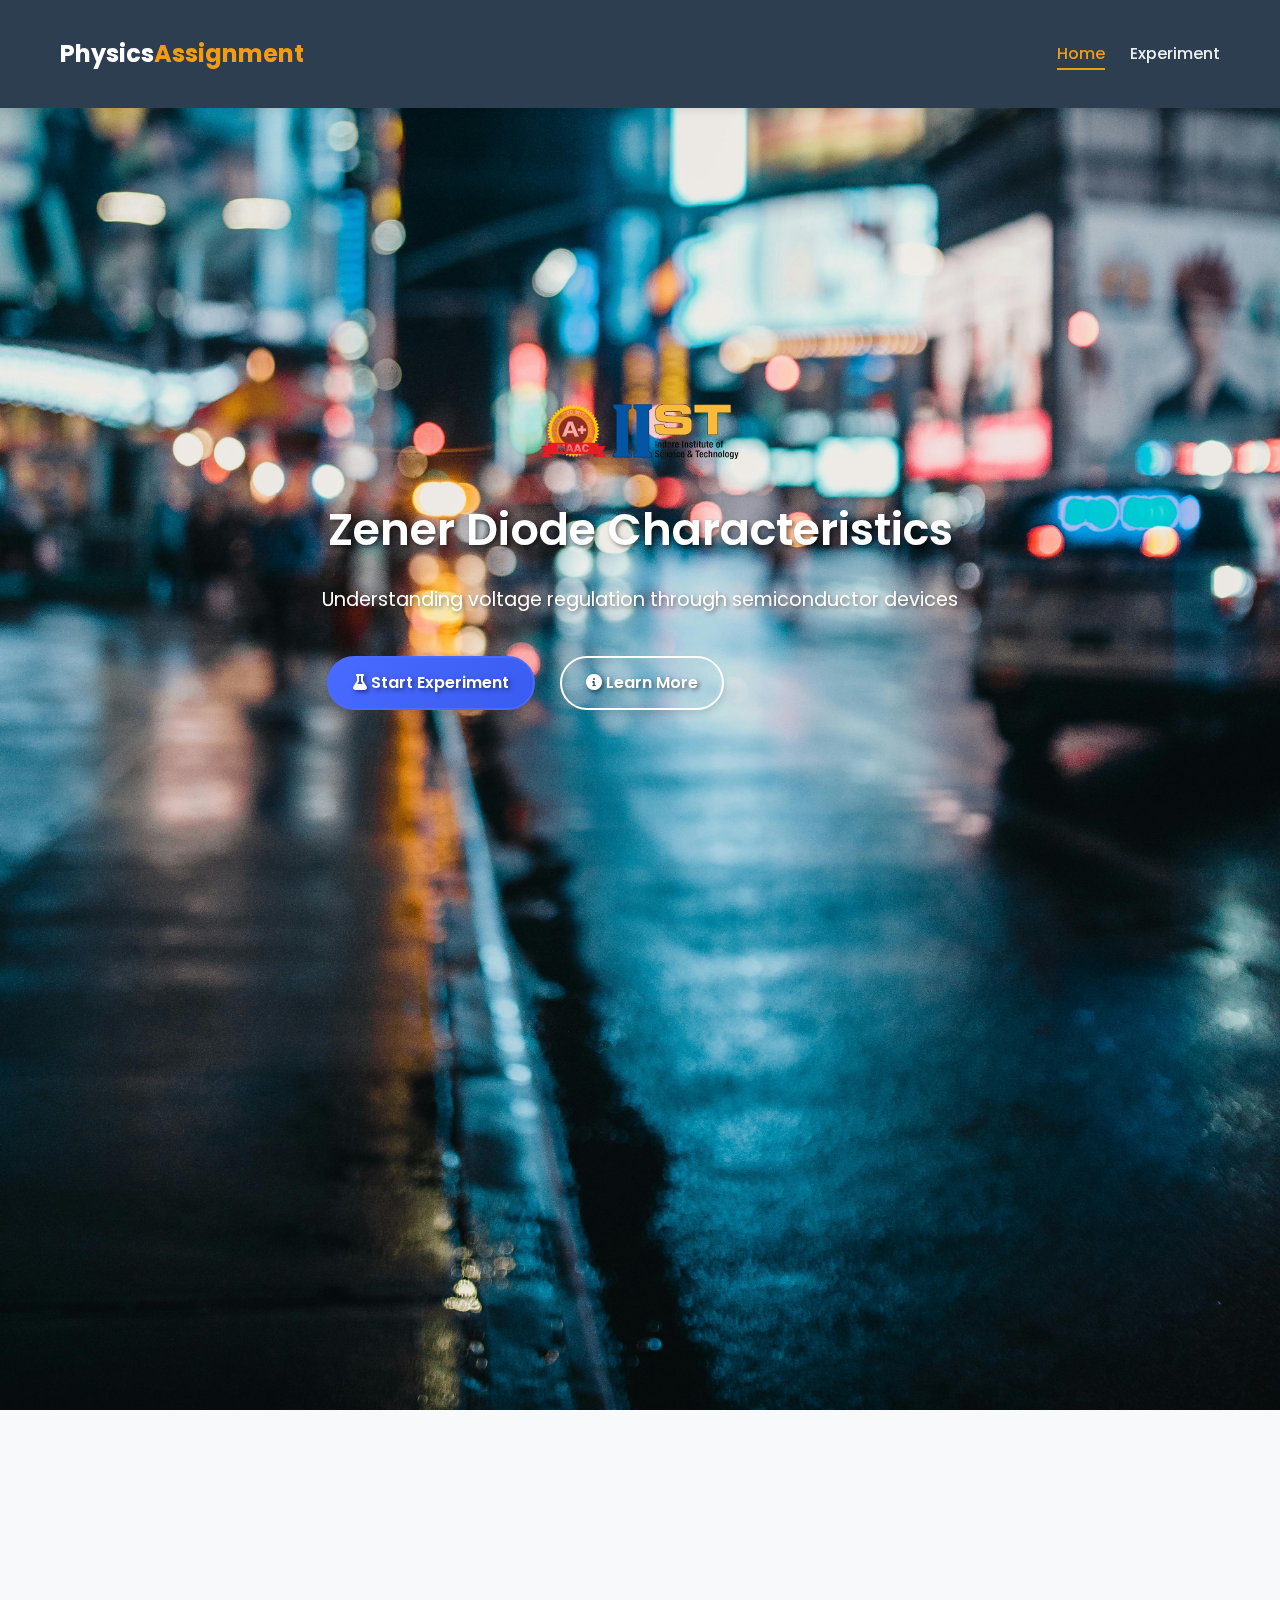
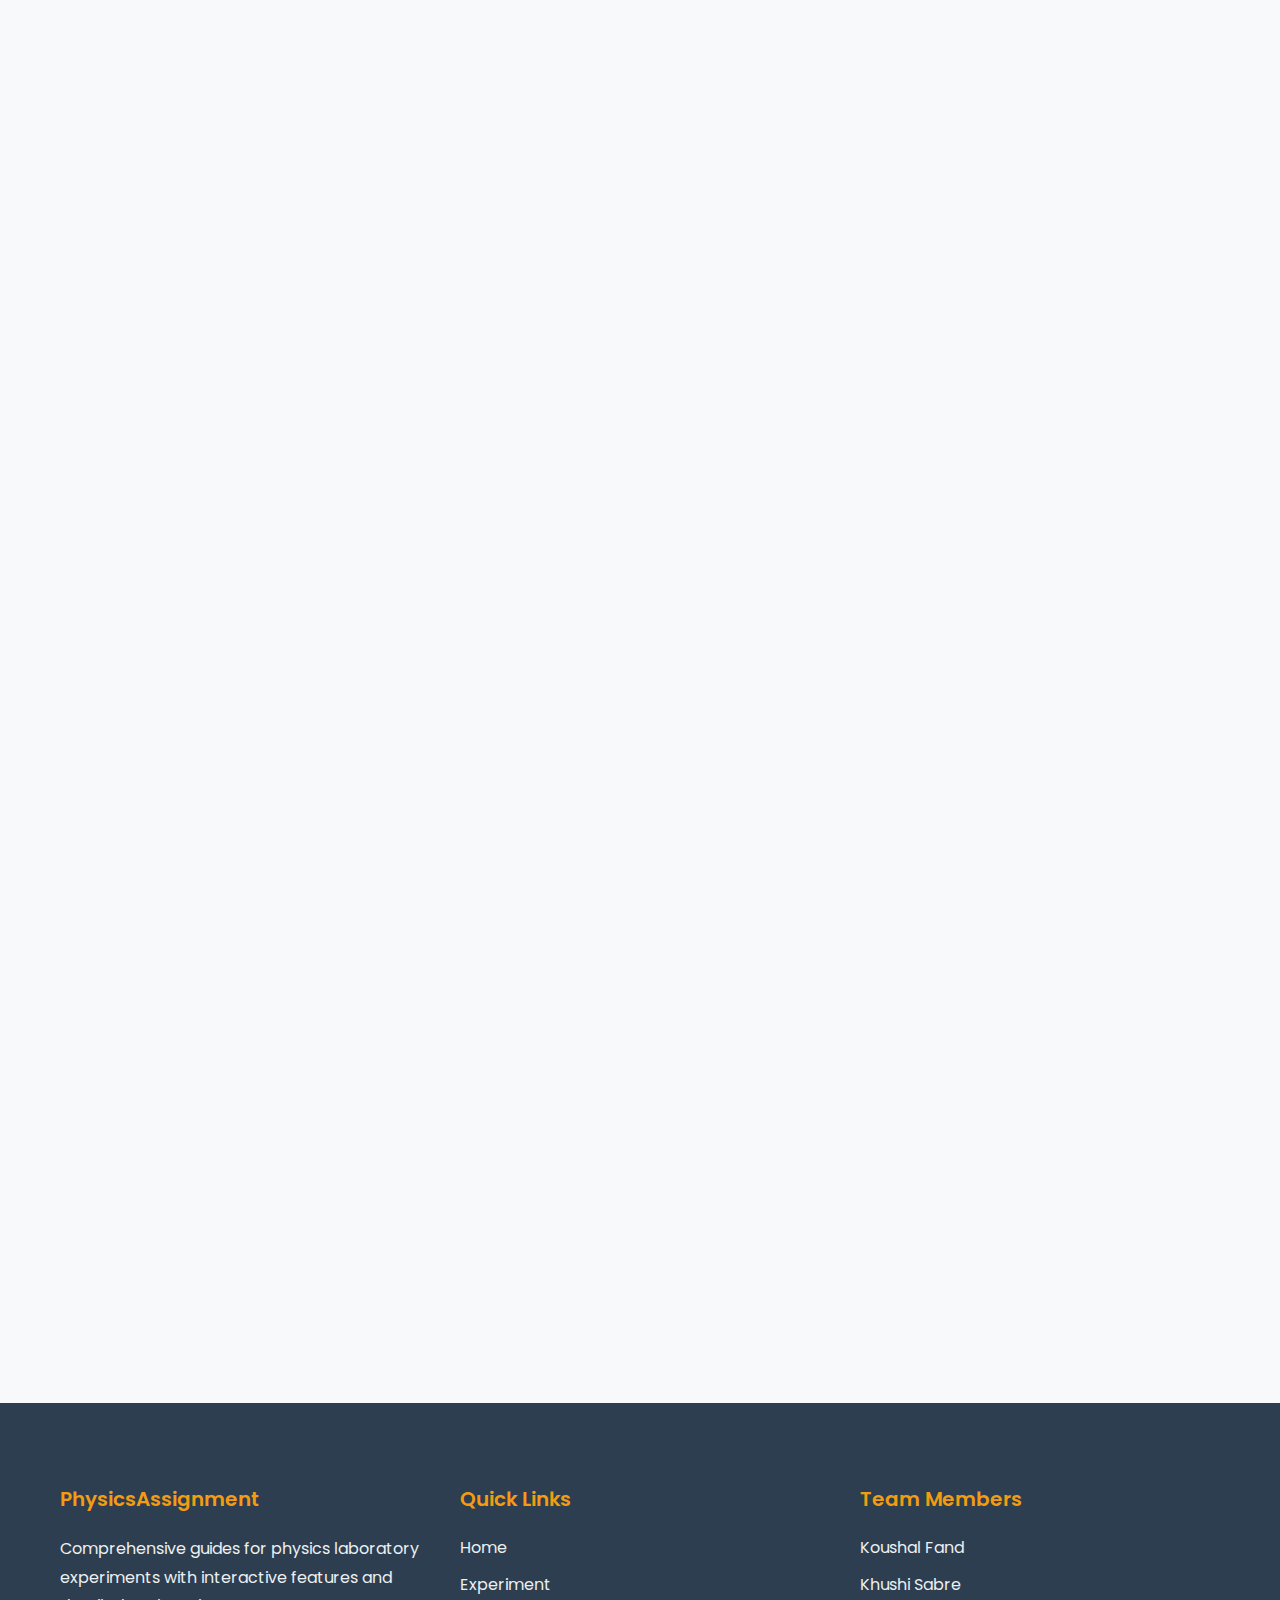
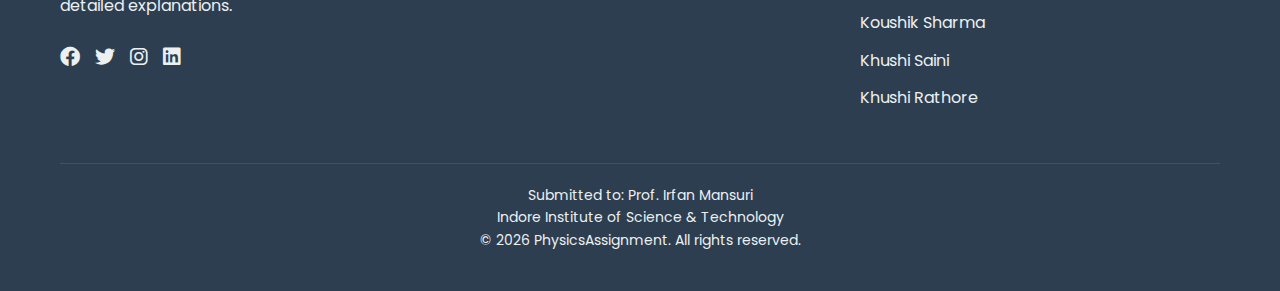
<file: index.html>
<!DOCTYPE html>
<html lang="en">
<head>
  <meta charset="UTF-8">
  <meta name="viewport" content="width=device-width, initial-scale=1.0">
  <title>Physics Assignment | Zener Diode Experiment</title>
  <meta name="description" content="Zener Diode Characteristics Experiment Summary">
  <link rel="stylesheet" href="css/style.css">
    <link rel="stylesheet" href="css/smooth.css">
  <link rel="stylesheet" href="css/responsive.css">
  <link href="https://fonts.googleapis.com/css2?family=Poppins:wght@300;400;500;600;700&display=swap" rel="stylesheet">
  <link rel="stylesheet" href="https://cdnjs.cloudflare.com/ajax/libs/font-awesome/6.0.0-beta3/css/all.min.css">
  <link rel="stylesheet" href="https://cdn.jsdelivr.net/npm/aos@2.3.4/dist/aos.css">
  <style>
/* Grid layout */
.info-grid {
  display: grid;
  grid-template-columns: repeat(auto-fit, minmax(260px, 1fr));
  gap: 2rem;
  margin-top: 2rem;
}

/* Card container */
.info-item {
  position: relative;
  padding: 1.8rem 1.5rem;
  border-radius: 20px;
  background: linear-gradient(135deg, #f0f4ff, #ffffff);
  box-shadow: 0 15px 30px rgba(0, 0, 0, 0.08);
  transition: all 0.4s ease;
  overflow: hidden;
  border: 1px solid #dbe6ff;
}

.info-item:hover {
  transform: translateY(-8px) scale(1.02);
  box-shadow: 0 20px 35px rgba(0, 0, 0, 0.15);
}

/* Icon box */
.info-icon {
  background: #4a6bff;
  color: white;
  font-size: 1.5rem;
  width: 55px;
  height: 55px;
  border-radius: 15px;
  display: flex;
  align-items: center;
  justify-content: center;
  margin-bottom: 1rem;
  animation: float 3s ease-in-out infinite;
  box-shadow: 0 6px 15px rgba(74, 107, 255, 0.4);
}

/* Info text */
.info-content h3 {
  margin: 0;
  font-size: 1.1rem;
  color: #2a2a2a;
  font-weight: 600;
}

.info-content p,
.info-content ul {
  margin: 0.4rem 0 0;
  font-size: 0.95rem;
  color: #555;
}

.team-members {
  list-style: disc;
  padding-left: 1.2rem;
  margin-top: 0.5rem;
}

/* Floating animation */
@keyframes float {
  0% { transform: translateY(0); }
  50% { transform: translateY(-6px); }
  100% { transform: translateY(0); }
}

    /* Add these styles to match the experiment page */
    body {
      background-image: url("images/campus-background2.jpg");
      background-size: cover;
      background-attachment: fixed;
      background-position: center;
      background-repeat: no-repeat;
      color: #222;
      font-family: 'Poppins', sans-serif;
      margin: 0;
      padding: 0;
    }

    .card {
      background-color: rgba(255, 255, 255, 0.85);
      padding: 2rem;
      border-radius: 12px;
      margin-bottom: 2rem;
      box-shadow: 0 4px 15px rgba(0, 0, 0, 0.1);
      backdrop-filter: blur(5px);
    }

    .hero {
      height: 100vh;
      background-image: url("images/campus-background2.jpg");
      background-size: cover;
      background-position: center;
      background-attachment: fixed;
      color: white;
      text-align: center;
      display: flex;
      flex-direction: column;
      justify-content: center;
      align-items: center;
      position: relative;
      padding: 20px;
      z-index: 1;
      border-bottom: none;
      overflow: hidden;
    }

    .hero::before {
      content: "";
      position: absolute;
      top: 0; left: 0; right: 0; bottom: 0;
      background: rgba(0, 0, 0, 0);
      z-index: -1;
    }

    .hero .container {
      display: block;
      z-index: 2;
      text-shadow: 2px 2px 4px rgba(0, 0, 0, 0.5);
    }

    .btn {
      display: inline-block;
      padding: 12px 24px;
      border-radius: 50px;
      text-decoration: none;
      font-weight: 600;
      transition: all 0.3s ease;
      margin: 10px 5px;
      text-align: center;
    }

    .primary-btn {
      background-color: #4a6bff;
      color: white;
      border: 2px solid #4a6bff;
    }

    .primary-btn:hover {
      background-color: #3a5bef;
      transform: translateY(-3px);
      box-shadow: 0 10px 20px rgba(0, 0, 0, 0.2);
    }

    /* Animation for the logo */
    @keyframes float {
      0% { transform: translateY(0px); }
      50% { transform: translateY(-10px); }
      100% { transform: translateY(0px); }
    }

    .hero img {
      animation: float 3s ease-in-out infinite;
    }
    /* Submission Info Section */
.topic-info {
  margin-top: 3rem;
}

.info-grid {
  display: grid;
  grid-template-columns: repeat(auto-fit, minmax(260px, 1fr));
  gap: 2rem;
  padding: 1rem 0;
}

.info-item {
  background: linear-gradient(145deg, #f0f4ff, #ffffff);
  border-radius: 20px;
  padding: 2rem;
  position: relative;
  overflow: hidden;
  box-shadow: 0 12px 25px rgba(0, 0, 0, 0.08);
  transition: transform 0.4s ease, box-shadow 0.4s ease;
}

.info-item:hover {
  transform: translateY(-8px) scale(1.02);
  box-shadow: 0 16px 30px rgba(0, 0, 0, 0.15);
}

/* Animated Icon */
.info-icon {
  width: 60px;
  height: 60px;
  border-radius: 16px;
  background: #4a6bff;
  color: white;
  font-size: 1.6rem;
  display: flex;
  align-items: center;
  justify-content: center;
  margin-bottom: 1rem;
  animation: float 3s ease-in-out infinite;
  box-shadow: 0 6px 12px rgba(74, 107, 255, 0.4);
}

/* Text Content */
.info-content h3 {
  font-size: 1.1rem;
  font-weight: 600;
  margin-bottom: 0.4rem;
  color: #2b2b2b;
}

.info-content p,
.info-content ul {
  font-size: 0.95rem;
  color: #555;
  margin: 0;
}

.team-members {
  list-style: disc;
  padding-left: 1.2rem;
  margin-top: 0.3rem;
}

/* Icon Float Animation */
@keyframes float {
  0% { transform: translateY(0px); }
  50% { transform: translateY(-6px); }
  100% { transform: translateY(0px); }
}

  </style>
</head>
<body>
  <!-- Navigation -->
  <nav class="navbar">
    <div class="container">
      <a href="index.html" class="logo">Physics<span>Assignment</span></a>
      <ul class="nav-links">
        <li><a href="index.html" class="active">Home</a></li>
        <li><a href="experiment.html">Experiment</a></li>
      </ul>
      <div class="hamburger">
        <i class="fas fa-bars"></i>
      </div>
    </div>
  </nav>

  <!-- Hero Section -->
  <header class="hero">
    <div class="container">
      <img src="images/download.png" alt="IIST NAAC A+ Logo" style="max-width: 200px; margin-bottom: 20px;">
      <h1 data-aos="fade-up" data-aos-delay="100">Zener Diode Characteristics</h1>
      <p data-aos="fade-up" data-aos-delay="200" class="hero-subtitle">Understanding voltage regulation through semiconductor devices</p>
      <div data-aos="fade-up" data-aos-delay="300" style="display: flex; gap: 15px;">
        <a href="experiment.html" class="btn primary-btn">
          <i class="fas fa-flask"></i> Start Experiment
        </a>
        <a href="#about" class="btn primary-btn" style="background: transparent; border: 2px solid white;">
          <i class="fas fa-info-circle"></i> Learn More
        </a>
      </div>
    </div>
  </header>

  <!-- Main Content -->
  <main class="container">
   

     <!-- Team Info Section -->
    <section class="topic-info card" data-aos="fade-up">
      <div class="info-grid">
        <div class="info-item" data-aos="zoom-in" data-aos-delay="100">
          <div class="info-icon">
            <i class="fas fa-flask"></i>
          </div>
          <div class="info-content">
            <h3>Experiment Topic</h3>
            <p>Zener Diode Characteristics</p>
          </div>
        </div>
        <div class="info-item" data-aos="zoom-in" data-aos-delay="150">
          <div class="info-icon">
            <i class="fas fa-users"></i>
          </div>
          <div class="info-content">
            <h3>Submitted By</h3>
            <ul class="team-members">
              <li>Koushal Fand</li>
              <li>Khushi Sabre</li>
              <li>Koushik Sharma</li>
              <li>Khushi Saini</li>
              <li>Khushi Rathore</li>
            </ul>
          </div>
        </div>
        <div class="info-item" data-aos="zoom-in" data-aos-delay="200">
          <div class="info-icon">
            <i class="fas fa-user-graduate"></i>
          </div>
          <div class="info-content">
            <h3>Submitted To</h3>
            <p>Prof. Irfan Mansuri</p>
          </div>
        </div>
        <div class="info-item" data-aos="zoom-in" data-aos-delay="250">
          <div class="info-icon">
            <i class="fas fa-university"></i>
          </div>
          <div class="info-content">
            <h3>Submitted From</h3>
            <p>Indore Institute of Science & Technology</p>
          </div>
        </div>
        <div class="info-item" data-aos="zoom-in" data-aos-delay="300">
          <div class="info-icon">
            <i class="fas fa-calendar-alt"></i>
          </div>
          <div class="info-content">
            <h3>Date of Submission</h3>
            <p id="submission-date"></p>
          </div>
        </div>
        <div class="info-item" data-aos="zoom-in" data-aos-delay="350">
          <div class="info-icon">
            <i class="fas fa-book-open"></i>
          </div>
          <div class="info-content">
            <h3>Course</h3>
            <p>Engineering Physics Lab</p>
          </div>
        </div>
      </div>
    </section>
    <!-- About Section -->
    <section id="about" class="card" data-aos="fade-up">
      <div class="section-header">
        <i class="fas fa-info-circle"></i>
        <h2>About The Experiment</h2>
      </div>
      <div class="about-content">
        <div class="about-text">
          <p>The Zener diode characteristics experiment is a fundamental study in semiconductor physics that demonstrates the unique voltage regulation properties of Zener diodes. This experiment helps students understand how these devices maintain a constant voltage across their terminals when operated in the breakdown region.</p>
          <p>Through this interactive platform, you'll be able to simulate the experiment, record observations, plot graphs, and analyze results - all while learning the underlying physics principles.</p>
        </div>
        <div class="about-image" data-aos="fade-left">
          <img src="images/zener.svg" alt="Zener Diode Circuit" style="max-width: 100%; border-radius: 8px;">
        </div>
      </div>
    </section>

   
    

    <!-- Features Section -->
    <section class="features card" data-aos="fade-up">
      <div class="section-header">
        <i class="fas fa-star"></i>
        <h2>Key Features</h2>
      </div>
      <div class="features-grid">
        <div class="feature" data-aos="flip-left" data-aos-delay="100">
          <div class="feature-icon">
            <i class="fas fa-chart-line"></i>
          </div>
          <h3>Interactive Graphs</h3>
          <p>Plot and analyze V-I characteristics with real-time graph plotting</p>
        </div>
        <div class="feature" data-aos="flip-left" data-aos-delay="200">
          <div class="feature-icon">
            <i class="fas fa-vial"></i>
          </div>
          <h3>Virtual Experiment</h3>
          <p>Simulate the experiment digitally with sample data options</p>
        </div>
        <div class="feature" data-aos="flip-left" data-aos-delay="300">
          <div class="feature-icon">
            <i class="fas fa-book"></i>
          </div>
          <h3>Detailed Theory</h3>
          <p>Comprehensive explanation of Zener diode principles</p>
        </div>
        <div class="feature" data-aos="flip-left" data-aos-delay="400">
          <div class="feature-icon">
            <i class="fas fa-question-circle"></i>
          </div>
          <h3>Viva Questions</h3>
          <p>Prepare for your lab exams with important questions</p>
        </div>
      </div>
    </section>

    <!-- CTA Section -->
    <section class="cta card" data-aos="fade-up" style="text-align: center;">
      <h2>Ready to Begin Your Experiment?</h2>
      <p>Click the button below to start exploring the characteristics of Zener diodes</p>
      <a href="experiment.html" class="btn primary-btn" style="font-size: 1.2rem; padding: 15px 30px;">
        <i class="fas fa-arrow-right"></i> Start Experiment Now
      </a>
    </section>
  </main>

  <!-- Footer -->
  <footer>
    <div class="container">
      <div class="footer-content">
        <div class="footer-section">
          <h3>PhysicsAssignment</h3>
          <p>Comprehensive guides for physics laboratory experiments with interactive features and detailed explanations.</p>
          <div class="social-icons">
            <a href="#"><i class="fab fa-facebook"></i></a>
            <a href="#"><i class="fab fa-twitter"></i></a>
            <a href="#"><i class="fab fa-instagram"></i></a>
            <a href="#"><i class="fab fa-linkedin"></i></a>
          </div>
        </div>
        <div class="footer-section">
          <h3>Quick Links</h3>
          <ul>
            <li><a href="index.html">Home</a></li>
            <li><a href="experiment.html">Experiment</a></li>
          </ul>
        </div>
        <div class="footer-section">
          <h3>Team Members</h3>
          <ul>
            <li>Koushal Fand</li>
            <li>Khushi Sabre</li>
            <li>Koushik Sharma</li>
            <li>Khushi Saini</li>
            <li>Khushi Rathore</li>
          </ul>
        </div>
      </div>
      <div class="footer-bottom">
        <p>Submitted to: Prof. Irfan Mansuri</p>
        <p>Indore Institute of Science & Technology</p>
        <p>&copy; <span id="current-year"></span> PhysicsAssignment. All rights reserved.</p>
      </div>
    </div>
  </footer>

  <script src="https://cdn.jsdelivr.net/npm/aos@2.3.4/dist/aos.js"></script>
  <script>
    AOS.init({
      duration: 800,
      easing: 'ease-in-out',
      once: true
    });
    
    document.getElementById('submission-date').textContent = new Date().toLocaleDateString('en-US', {
      year: 'numeric', month: 'long', day: 'numeric'
    });
    
    document.getElementById('current-year').textContent = new Date().getFullYear();

    // Mobile navigation toggle
    const hamburger = document.querySelector('.hamburger');
    const navLinks = document.querySelector('.nav-links');
    
    hamburger.addEventListener('click', () => {
      navLinks.classList.toggle('active');
      hamburger.classList.toggle('active');
    });
  </script>
</body>
</html>
</file>
<file: css/style.css>
/* Base styles */
.graph-card {
  background: linear-gradient(145deg, #ffffff, #f0f0f0);
  box-shadow: 0 8px 20px rgba(0, 0, 0, 0.15);
  border-radius: 16px;
  padding: 2rem;
  margin-bottom: 2rem;
  transition: transform 0.3s ease;
}

.graph-card:hover {
  transform: translateY(-5px);
}

.graph-wrapper {
  position: relative;
  width: 100%;
  height: 300px;
  padding: 1rem;
  background: #fff;
  border-radius: 12px;
  box-shadow: inset 0 0 8px rgba(0, 0, 0, 0.1);
}
.graph-card {
  background: linear-gradient(145deg, #ffffff, #f0f0f0);
  box-shadow: 0 8px 20px rgba(0, 0, 0, 0.15);
  border-radius: 16px;
  padding: 2rem;
  margin-bottom: 2rem;
  transition: transform 0.3s ease;
}
.graph-card:hover {
  transform: translateY(-5px);
}



* {
    margin: 0;
    padding: 0;
    box-sizing: border-box;
    font-family: 'Poppins', 'Segoe UI', Tahoma, Geneva, Verdana, sans-serif;
}

body {
    line-height: 1.6;
    background-color: #f8f9fa;
    color: #333;
    scroll-behavior: smooth;
}

.container {
    max-width: 1200px;
    margin: 0 auto;
    padding: 20px;
}

/* Typography */
h1, h2, h3, h4 {
    font-weight: 600;
    color: #2c3e50;
}

/* Buttons */
.btn {
    display: inline-block;
    padding: 12px 24px;
    border-radius: 50px;
    font-weight: 500;
    text-align: center;
    text-decoration: none;
    cursor: pointer;
    transition: all 0.3s ease;
    border: none;
    font-size: 16px;
}

.primary-btn {
    background-color: #3498db;
    color: white;
}

.primary-btn:hover {
    background-color: #2980b9;
    transform: translateY(-2px);
    box-shadow: 0 4px 8px rgba(0, 0, 0, 0.1);
}

.secondary-btn {
    background-color: #2ecc71;
    color: white;
}

.secondary-btn:hover {
    background-color: #27ae60;
    transform: translateY(-2px);
    box-shadow: 0 4px 8px rgba(0, 0, 0, 0.1);
}

.tertiary-btn {
    background-color: #f39c12;
    color: white;
}

.tertiary-btn:hover {
    background-color: #e67e22;
    transform: translateY(-2px);
    box-shadow: 0 4px 8px rgba(0, 0, 0, 0.1);
}

/* Navigation */
.navbar {
    background-color: #2c3e50;
    padding: 15px 0;
    position: sticky;
    top: 0;
    z-index: 1000;
    box-shadow: 0 2px 10px rgba(0, 0, 0, 0.1);
}

.navbar .logo {
    color: #fff;
    font-size: 24px;
    font-weight: bold;
    text-decoration: none;
}

.navbar .logo span {
    color: #f39c12;
}

.nav-links {
    list-style: none;
    display: flex;
    gap: 25px;
}

.nav-links li a {
    color: #ecf0f1;
    text-decoration: none;
    font-weight: 500;
    transition: color 0.3s ease;
    position: relative;
    padding: 5px 0;
}

.nav-links li a:after {
    content: '';
    position: absolute;
    width: 0;
    height: 2px;
    background: #f39c12;
    bottom: 0;
    left: 0;
    transition: width 0.3s ease;
}

.nav-links li a:hover:after,
.nav-links li a.active:after {
    width: 100%;
}

.nav-links li a.active,
.nav-links li a:hover {
    color: #f39c12;
}

.navbar .container {
    display: flex;
    justify-content: space-between;
    align-items: center;
}

.hamburger {
    display: none;
    font-size: 24px;
    color: #fff;
    cursor: pointer;
}

/* Hero Section */
.hero {
    background: linear-gradient(135deg, #3498db, #2c3e50);
    color: #fff;
    padding: 100px 20px;
    text-align: center;
    margin-bottom: 40px;
}

.hero h1 {
    color: #fff;
    font-size: 2.8rem;
    margin-bottom: 20px;
}

.hero p {
    font-size: 1.2rem;
    max-width: 700px;
    margin: 0 auto 30px;
}

/* Cards */
.card {
    background-color: #fff;
    margin: 30px 0;
    padding: 30px;
    border-radius: 15px;
    box-shadow: 0 10px 30px rgba(0, 0, 0, 0.05);
    transition: transform 0.3s ease, box-shadow 0.3s ease;
}

.card:hover {
    transform: translateY(-5px);
    box-shadow: 0 15px 35px rgba(0, 0, 0, 0.1);
}

.section-header {
    display: flex;
    align-items: center;
    margin-bottom: 25px;
}

.section-header i {
    font-size: 28px;
    margin-right: 15px;
    color: #3498db;
}

/* Enhanced Reading Tables */
.reading-table {
    width: 100%;
    border-collapse: collapse;
    margin: 20px 0;
    box-shadow: 0 2px 10px rgba(0, 0, 0, 0.05);
}

.reading-table th, .reading-table td {
    padding: 15px;
    text-align: center;
    border: 1px solid #e0e0e0;
}

.reading-table th {
    background-color: #3498db;
    color: white;
    font-weight: 500;
    text-transform: uppercase;
    font-size: 14px;
    letter-spacing: 0.5px;
}

.reading-table tr:nth-child(even) {
    background-color: #f8f9fa;
}

.reading-table tr:hover {
    background-color: #f1f8fe;
}

.reading-input {
    width: 100%;
    padding: 10px;
    border: 1px solid #ddd;
    border-radius: 6px;
    text-align: center;
    font-size: 14px;
    transition: all 0.3s ease;
    background-color: rgba(255, 255, 255, 0.8);
}

.reading-input:focus {
    outline: none;
    border-color: #3498db;
    box-shadow: 0 0 0 3px rgba(52, 152, 219, 0.2);
    background-color: white;
}

/* Graph Styles */
.graph-container {
    display: grid;
    grid-template-columns: 1fr;
    gap: 40px;
    margin-top: 30px;
}

.graph-card {
    background: white;
    border-radius: 15px;
    padding: 30px;
    box-shadow: 0 10px 30px rgba(0, 0, 0, 0.05);
    transition: transform 0.3s ease;
}

.graph-card:hover {
    transform: translateY(-5px);
}

.graph-wrapper {
    position: relative;
    height: 400px;
    margin: 20px 0;
}

.graph-legend {
    display: flex;
    justify-content: center;
    gap: 30px;
    margin-top: 20px;
}

.legend-item {
    display: flex;
    align-items: center;
    gap: 8px;
    font-size: 14px;
}

.legend-color {
    display: inline-block;
    width: 15px;
    height: 15px;
    border-radius: 3px;
}

.graph-parameters {
    display: flex;
    justify-content: center;
    gap: 40px;
    margin-top: 20px;
    padding: 15px;
    background-color: #f8f9fa;
    border-radius: 10px;
}

.parameter {
    display: flex;
    gap: 10px;
    align-items: center;
}

.parameter span:first-child {
    font-weight: 500;
}

.graph-caption {
    text-align: center;
    font-style: italic;
    color: #666;
    margin-top: 15px;
    font-size: 14px;
}

/* Graph Controls */
.graph-controls {
    display: flex;
    justify-content: center;
    gap: 20px;
    margin-top: 30px;
}

.plot-btn {
    background-color: #27ae60;
}

.plot-btn:hover {
    background-color: #2ecc71;
}

.reset-btn {
    background-color: #e74c3c;
}

.reset-btn:hover {
    background-color: #c0392b;
}

.sample-btn {
    background-color: #f39c12;
}

.sample-btn:hover {
    background-color: #e67e22;
}
/* Button Styles */
.btn {
    display: inline-block;
    padding: 12px 24px;
    border-radius: 50px;
    text-decoration: none;
    font-weight: 600;
    transition: all 0.3s ease;
    margin: 10px 5px;
    text-align: center;
    cursor: pointer;
    border: none;
    outline: none;
    position: relative;
    overflow: hidden;
    box-shadow: 0 4px 6px rgba(0, 0, 0, 0.1);
}

.primary-btn {
    background-color: #4a6bff;
    color: white;
    border: 2px solid #4a6bff;
}

.primary-btn:hover {
    background-color: #3a5bef;
    transform: translateY(-3px);
    box-shadow: 0 10px 20px rgba(0, 0, 0, 0.2);
}

.primary-btn:active {
    transform: translateY(1px);
}

.secondary-btn {
    background-color: #f8f9fa;
    color: #212529;
    border: 2px solid #dee2e6;
}

.secondary-btn:hover {
    background-color: #e9ecef;
    transform: translateY(-3px);
    box-shadow: 0 10px 20px rgba(0, 0, 0, 0.1);
}

.tertiary-btn {
    background-color: #6c757d;
    color: white;
    border: 2px solid #6c757d;
}

.tertiary-btn:hover {
    background-color: #5a6268;
    transform: translateY(-3px);
    box-shadow: 0 10px 20px rgba(0, 0, 0, 0.1);
}

.tab-btn {
    padding: 10px 20px;
    background-color: #e9ecef;
    color: #495057;
    border: none;
    border-radius: 5px 5px 0 0;
    margin-right: 5px;
    font-weight: 500;
    transition: all 0.3s ease;
    cursor: pointer;
}

.tab-btn.active {
    background-color: #4a6bff;
    color: white;
}

.tab-btn:hover:not(.active) {
    background-color: #dee2e6;
}

.accordion-btn {
    width: 100%;
    padding: 15px 20px;
    text-align: left;
    background-color: #f8f9fa;
    color: #212529;
    border: none;
    border-bottom: 1px solid #dee2e6;
    font-size: 16px;
    font-weight: 500;
    transition: all 0.3s ease;
    display: flex;
    justify-content: space-between;
    align-items: center;
}
.accordion-content {
  max-height: 0;
  overflow: hidden;
  transition: max-height 0.3s ease;
}

.accordion-btn:hover {
    background-color: #e9ecef;
}

.accordion-btn.active {
    background-color: #4a6bff;
    color: white;
}

.accordion-btn i {
    transition: transform 0.3s ease;
}

.accordion-btn.active i {
    transform: rotate(180deg);
}

/* Ripple effect for buttons */
.btn::after {
    content: "";
    position: absolute;
    top: 50%;
    left: 50%;
    width: 5px;
    height: 5px;
    background: rgba(255, 255, 255, 0.5);
    opacity: 0;
    border-radius: 100%;
    transform: scale(1, 1) translate(-50%);
    transform-origin: 50% 50%;
}

.btn:focus:not(:active)::after {
    animation: ripple 1s ease-out;
}

@keyframes ripple {
    0% {
        transform: scale(0, 0);
        opacity: 0.5;
    }
    100% {
        transform: scale(20, 20);
        opacity: 0;
    }
}

/* Graph control buttons */
.graph-controls {
    display: flex;
    gap: 10px;
    flex-wrap: wrap;
    justify-content: center;
    margin-top: 20px;
}

.plot-btn i, .reset-btn i, .sample-btn i {
    margin-right: 8px;
}

/* Result Calculations */
.result-calculations {
    margin-top: 40px;
}

.parameters-grid {
    display: grid;
    grid-template-columns: repeat(auto-fit, minmax(250px, 1fr));
    gap: 20px;
    margin-top: 20px;
}

.parameter-card {
    background: white;
    border-radius: 10px;
    padding: 20px;
    display: flex;
    align-items: center;
    gap: 15px;
    box-shadow: 0 5px 15px rgba(0, 0, 0, 0.05);
    transition: transform 0.3s ease;
}

.parameter-card:hover {
    transform: translateY(-5px);
}

.parameter-icon {
    width: 50px;
    height: 50px;
    background-color: #3498db20;
    border-radius: 50%;
    display: flex;
    align-items: center;
    justify-content: center;
    color: #3498db;
    font-size: 20px;
}

.parameter-content h4 {
    margin-bottom: 5px;
    font-size: 16px;
    color: #555;
}

.parameter-content p {
    font-size: 24px;
    font-weight: 600;
    color: #2c3e50;
}

/* Footer */
footer {
    background-color: #2c3e50;
    color: #ecf0f1;
    padding: 60px 0 20px;
    margin-top: 60px;
}

.footer-content {
    display: grid;
    grid-template-columns: repeat(auto-fit, minmax(250px, 1fr));
    gap: 40px;
    margin-bottom: 40px;
}

.footer-section h3 {
    margin-bottom: 20px;
    color: #f39c12;
    font-size: 20px;
}

.footer-section p {
    margin-bottom: 15px;
    line-height: 1.8;
}

.footer-section ul {
    list-style: none;
    padding-left: 0;
}

.footer-section ul li {
    margin-bottom: 12px;
}

.footer-section ul li a {
    color: #ecf0f1;
    text-decoration: none;
    transition: color 0.3s ease;
}

.footer-section ul li a:hover {
    color: #f39c12;
}

.social-icons {
    display: flex;
    gap: 15px;
    margin-top: 20px;
}

.social-icons a {
    color: #ecf0f1;
    font-size: 20px;
    transition: color 0.3s ease;
}

.social-icons a:hover {
    color: #f39c12;
}

.footer-bottom {
    text-align: center;
    padding-top: 20px;
    border-top: 1px solid rgba(255, 255, 255, 0.1);
    font-size: 14px;
}

/* Responsive Design */
@media (max-width: 992px) {
    .info-grid,
    .outcomes-grid {
        grid-template-columns: 1fr;
    }

    .summary-content {
        flex-direction: column;
        align-items: flex-start;
    }

    .nav-links {
        display: none;
        flex-direction: column;
        background-color: #2c3e50;
        position: absolute;
        top: 70px;
        right: 0;
        width: 250px;
        padding: 20px;
        border-radius: 0 0 0 10px;
        box-shadow: -5px 5px 10px rgba(0, 0, 0, 0.2);
    }

    .nav-links.active {
        display: flex;
    }

    .hamburger {
        display: block;
    }

    .navbar .container {
        flex-direction: row;
    }
}

@media (max-width: 768px) {
    .hero h1 {
        font-size: 2.2rem;
    }
    
    .hero p {
        font-size: 1rem;
    }
    
    .graph-container {
        grid-template-columns: 1fr;
    }
    
    .reading-table {
        font-size: 14px;
    }
    
    .reading-input {
        padding: 8px;
    }
    
    .graph-controls {
        flex-direction: column;
        align-items: center;
    }
    
    .graph-controls .btn {
        width: 100%;
        max-width: 250px;
        margin-bottom: 10px;
    }
    
    .parameters-grid {
        grid-template-columns: 1fr;
    }
}

@media (max-width: 576px) {
    .hero {
        padding: 80px 20px;
    }
    
    .hero h1 {
        font-size: 1.8rem;
    }
    
    .topic-header h1 {
        font-size: 24px;
    }

    .summary-image img {
        width: 100%;
        max-width: 100%;
    }

    .card {
        padding: 20px;
    }

    footer .footer-content {
        flex-direction: column;
        gap: 30px;
    }
    
    .graph-wrapper {
        height: 300px;
    }
}
</file>
<file: css/smooth.css>
/* Enhanced Base Styles */
:root {
  --primary: #4a6bff;
  --primary-dark: #3a5bef;
  --secondary: #2ecc71;
  --secondary-dark: #27ae60;
  --accent: #f39c12;
  --accent-dark: #e67e22;
  --dark: #2c3e50;
  --light: #ecf0f1;
  --gray: #95a5a6;
  --danger: #e74c3c;
  --danger-dark: #c0392b;
  --success: #2ecc71;
  --warning: #f39c12;
  --info: #3498db;
  --white: #ffffff;
  --black: #222222;
  --shadow-sm: 0 1px 3px rgba(0,0,0,0.12);
  --shadow-md: 0 4px 6px rgba(0,0,0,0.1);
  --shadow-lg: 0 10px 25px rgba(0,0,0,0.1);
  --transition: all 0.3s cubic-bezier(0.25, 0.8, 0.25, 1);
  --transition-fast: all 0.15s ease;
}

/* Smooth Scrolling */
html {
  scroll-behavior: smooth;
}



/* Enhanced Button Interactions */
.btn {
  position: relative;
  overflow: hidden;
  transform: translateZ(0);
  transition: var(--transition);
  will-change: transform;
}

.btn::before {
  content: '';
  position: absolute;
  top: 0;
  left: 0;
  width: 100%;
  height: 100%;
  background: rgba(255,255,255,0.1);
  transform: translateY(100%);
  transition: var(--transition);
  z-index: 0;
}

.btn:hover::before {
  transform: translateY(0);
}

.btn:active {
  transform: translateY(2px) scale(0.98);
}

.primary-btn {
  background: linear-gradient(135deg, var(--primary), var(--primary-dark));
  box-shadow: var(--shadow-md);
}

.primary-btn:hover {
  box-shadow: 0 8px 15px rgba(74, 107, 255, 0.3);
  transform: translateY(-3px);
}

/* Enhanced Card Hover Effects */
.card {
  transition: var(--transition);
  transform-style: preserve-3d;
  will-change: transform, box-shadow;
}

.card:hover {
  transform: translateY(-5px) rotateX(1deg) rotateY(1deg);
  box-shadow: 0 15px 30px rgba(0,0,0,0.12);
}

/* Floating Animation */
@keyframes float {
  0%, 100% {
    transform: translateY(0);
  }
  50% {
    transform: translateY(-10px);
  }
}

/* Enhanced Input Focus Effects */
input:focus, textarea:focus, select:focus {
  outline: none;
  box-shadow: 0 0 0 3px rgba(74, 107, 255, 0.2);
  transform: scale(1.02);
  transition: var(--transition);
}

/* Ripple Effect for Buttons */
.ripple {
  position: relative;
  overflow: hidden;
}

.ripple-effect {
  position: absolute;
  border-radius: 50%;
  background: rgba(255,255,255,0.7);
  transform: scale(0);
  animation: ripple 600ms linear;
  pointer-events: none;
}

@keyframes ripple {
  to {
    transform: scale(4);
    opacity: 0;
  }
}

/* Enhanced Accordion */
.accordion-btn {
  transition: var(--transition);
}

.accordion-btn:hover {
  background-color: rgba(74, 107, 255, 0.1);
}

.accordion-btn.active {
  background: linear-gradient(135deg, rgba(74, 107, 255, 0.1), rgba(74, 107, 255, 0.2));
}

.accordion-content {
  transition: max-height 0.3s ease-out, padding 0.3s ease;
}

/* Enhanced Tab System */
.tab-btn {
  transition: var(--transition);
  position: relative;
}

.tab-btn::after {
  content: '';
  position: absolute;
  bottom: 0;
  left: 0;
  width: 100%;
  height: 3px;
  background: var(--primary);
  transform: scaleX(0);
  transition: var(--transition);
}

.tab-btn.active::after {
  transform: scaleX(1);
}

.tab-btn:hover:not(.active) {
  background-color: rgba(74, 107, 255, 0.05);
}

/* Pulse Animation for Important Elements */
@keyframes pulse {
  0%, 100% {
    transform: scale(1);
    box-shadow: 0 0 0 0 rgba(74, 107, 255, 0.4);
  }
  50% {
    transform: scale(1.05);
    box-shadow: 0 0 0 10px rgba(74, 107, 255, 0);
  }
}

.pulse {
  animation: pulse 2s infinite;
}

/* Enhanced Loading States */
@keyframes shimmer {
  0% {
    background-position: -468px 0;
  }
  100% {
    background-position: 468px 0;
  }
}

.loading {
  background: linear-gradient(to right, #f6f7f8 0%, #e9ecef 20%, #f6f7f8 40%, #f6f7f8 100%);
  background-size: 800px 104px;
  animation: shimmer 1.5s infinite linear;
}

/* Enhanced Focus States */
*:focus-visible {
  outline: 2px solid var(--primary);
  outline-offset: 2px;
  border-radius: 4px;
}

/* Smooth Scroll Offset for Fixed Header */
:target {
  scroll-margin-top: 80px;
}

/* Enhanced Table Interactions */
.reading-table tr {
  transition: var(--transition-fast);
}

.reading-table tr:hover {
  transform: translateX(5px);
}


/* Enhanced Tooltips */
[data-tooltip] {
  position: relative;
}

[data-tooltip]::after {
  content: attr(data-tooltip);
  position: absolute;
  bottom: 100%;
  left: 50%;
  transform: translateX(-50%);
  background: var(--dark);
  color: white;
  padding: 4px 8px;
  border-radius: 4px;
  font-size: 12px;
  white-space: nowrap;
  opacity: 0;
  transition: var(--transition-fast);
  pointer-events: none;
}

[data-tooltip]:hover::after {
  opacity: 1;
  transform: translateX(-50%) translateY(-5px);
}

/* Responsive Enhancements */
@media (max-width: 768px) {
  .btn {
    padding: 10px 18px;
    font-size: 14px;
  }
  
  .card:hover {
    transform: translateY(-3px);
  }
  
  /* Mobile touch feedback */
  button:active, .btn:active, a:active {
    transform: scale(0.96);
  }
}

/* Micro-interaction for icons */
.icon-hover {
  transition: var(--transition);
}

.icon-hover:hover {
  transform: translateY(-3px) rotate(5deg);
}

/* Background pattern for subtle texture */
body::after {
  content: '';
  position: fixed;
  top: 0;
  left: 0;
  width: 100%;
  height: 100%;
  background-image: radial-gradient(rgba(74, 107, 255, 0.1) 1px, transparent 1px);
  background-size: 20px 20px;
  pointer-events: none;
  z-index: -1;
  opacity: 0.3;
}
</file>
<file: css/responsive.css>
@media (max-width: 992px) {
    .info-grid,
    .outcomes-grid {
        grid-template-columns: 1fr;
    }

    .summary-content {
        flex-direction: column;
        align-items: flex-start;
    }

    .nav-links {
        display: none;
        flex-direction: column;
        background-color: #2c3e50;
        position: absolute;
        top: 70px;
        right: 0;
        width: 250px;
        padding: 20px;
        border-radius: 0 0 0 10px;
        box-shadow: -5px 5px 10px rgba(0, 0, 0, 0.2);
    }

    .nav-links.active {
        display: flex;
    }

    .hamburger {
        display: block;
    }

    .navbar .container {
        flex-direction: row;
    }
}

@media (max-width: 768px) {
    .hero h1 {
        font-size: 2.2rem;
    }
    
    .hero p {
        font-size: 1rem;
    }
    
    .graph-container {
        grid-template-columns: 1fr;
    }
    
    .reading-table {
        font-size: 14px;
    }
    
    .reading-input {
        padding: 8px;
    }
    
    .graph-controls {
        flex-direction: column;
        align-items: center;
    }
    
    .graph-controls .btn {
        width: 100%;
        max-width: 250px;
        margin-bottom: 10px;
    }
    
    .parameters-grid {
        grid-template-columns: 1fr;
    }
}

@media (max-width: 576px) {
    .hero {
        padding: 80px 20px;
    }
    
    .hero h1 {
        font-size: 1.8rem;
    }
    
    .topic-header h1 {
        font-size: 24px;
    }

    .summary-image img {
        width: 100%;
        max-width: 100%;
    }

    .card {
        padding: 20px;
    }

    footer .footer-content {
        flex-direction: column;
        gap: 30px;
    }
    
    .graph-wrapper {
        height: 300px;
    }
}
/* General Mobile Adjustments */
@media (max-width: 768px) {
  body {
    font-size: 16px;
    line-height: 1.5;
  }

  .container {
    width: 100%;
    padding: 0 15px;
    box-sizing: border-box;
  }

  .card {
    padding: 1rem;
    margin-bottom: 1.5rem;
  }

  .section-header h2 {
    font-size: 1.4rem;
  }

  .hero {
    height: auto;
    padding: 60px 20px;
    background-attachment: scroll;
    text-align: center;
  }

  .hero h1 {
    font-size: 1.5rem;
  }

  .hero p {
    font-size: 1rem;
  }

  .hero .container img {
    max-width: 150px;
    height: auto;
  }

  .nav-links {
    display: none;
    flex-direction: column;
    background: #222;
    position: absolute;
    top: 60px;
    left: 0;
    width: 100%;
    padding: 0;
    z-index: 999;
  }

  .nav-links.active {
    display: flex;
  }

  .nav-links li {
    text-align: center;
    padding: 12px 0;
  }

  .hamburger {
    display: block;
    cursor: pointer;
  }

  .grid-container {
    display: flex;
    flex-direction: column;
    gap: 1rem;
  }

  .apparatus-item h3 {
    font-size: 1rem;
  }

  .reading-table input {
    font-size: 0.9rem;
    padding: 6px;
  }

  .tabs {
    flex-direction: column;
  }

  .tab-btn {
    width: 100%;
    margin-bottom: 10px;
  }

  .graph-wrapper canvas {
    width: 100% !important;
    height: auto !important;
  }

  .parameter-card {
    width: 100%;
    margin-bottom: 1rem;
  }

  .footer-content {
    flex-direction: column;
    align-items: center;
    text-align: center;
  }

  .footer-section {
    margin-bottom: 1.5rem;
  }

  .footer-bottom {
    font-size: 0.9rem;
  }
}
/* --- Mobile Image Scaling and Container Wrapping Fixes --- */
@media (max-width: 768px) {
  html, body {
    max-width: 100%;
    overflow-x: hidden;
  }

  img {
    max-width: 100%;
    height: auto;
    display: block;
  }

  .card, .container {
    width: 100%;
    box-sizing: border-box;
    padding: 1rem;
    margin: 0 auto 1.5rem;
    overflow-wrap: break-word;
  }

  .reading-table {
    width: 100%;
    overflow-x: auto;
  }

  .graph-wrapper canvas {
    width: 100% !important;
    height: auto !important;
  }

  .circuit-diagram img {
    width: 100%;
    height: auto;
    display: block;
    margin: 0 auto;
  }

  .tabs {
    display: flex;
    flex-direction: column;
    gap: 0.5rem;
  }

  .tab-btn {
    width: 100%;
  }
}
/* === Responsive Fixes for Mobile === */
@media (max-width: 768px) {
  html, body {
    max-width: 100%;
    overflow-x: hidden;
  }

  .container,
  .card,
  .graph-card {
    width: 100%;
    padding: 1rem;
    box-sizing: border-box;
    margin: 0 auto 1.5rem;
  }

  .hero {
    height: auto;
    padding: 60px 20px;
    background-attachment: scroll;
    text-align: center;
  }

  img,
  canvas {
    max-width: 75% !important;
    height: auto !important;
    display: block;
  }

  .graph-wrapper {
    width: 100%;
    max-width: 100%;
    overflow-x: auto;
    box-sizing: border-box;
    position: relative;
    height: 300px; /* fixed height for Chart.js rendering */
  }

  .nav-links {
    display: none;
    flex-direction: column;
    background: #222;
    width: 100%;
    position: absolute;
    top: 60px;
    left: 0;
    z-index: 999;
  }

  .nav-links.active {
    display: flex;
  }

  .hamburger {
    display: block;
    cursor: pointer;
  }

  .tabs {
    flex-direction: column;
  }

  .tab-btn {
    width: 100%;
    margin-bottom: 10px;
  }
}
</file>
